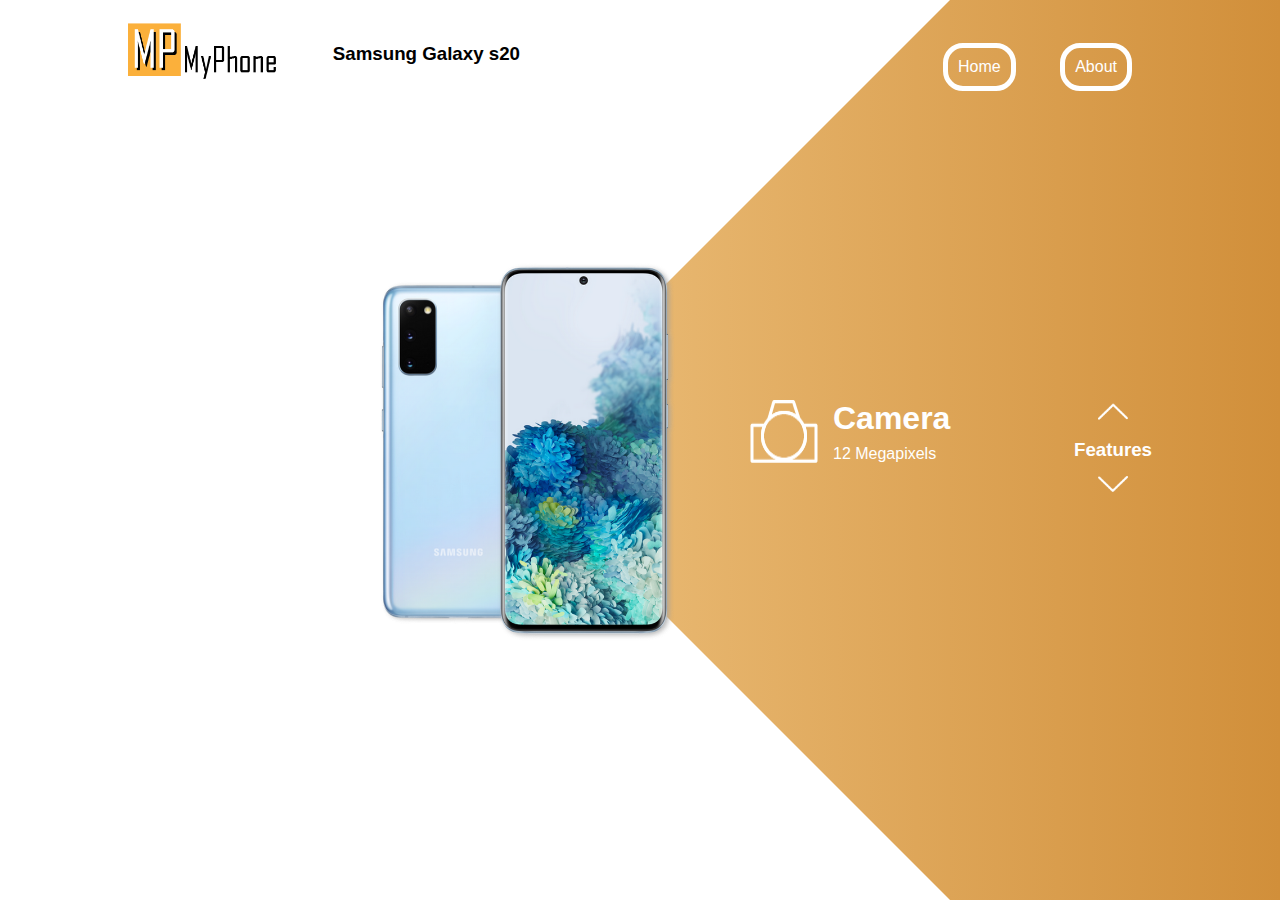
<file: index.html>
<!DOCTYPE html>
<html lang="en">
  <head>
    <meta charset="UTF-8" />
    <meta name="viewport" content="width=device-width, initial-scale=1.0" />
    <title>MyPhone</title>
    <link rel="stylesheet" href="style.css" />
  </head>

  <body>
    <div class="main">
      <nav>
        <div class="logo">
          <img src="img/logo_app.png" />
        </div>
        <div class="nav-links">
          <h3 class="mob">Samsung Galaxy s20</h3>
          <ul>
            <li class="btn1"><a href="index.html">Home</a></li>
            <li class="btn1"><a href="about.html">About</a></li>
          </ul>
        </div>
      </nav>

      <div class="information">
        <div class="overlay"></div>
        <img src="img/mobile.png" class="mobile" />
        <div id="circle">
          <div class="feature a">
            <img src="img/camera.png" />
            <div>
              <h1>Camera</h1>
              <p>12 Megapixels</p>
            </div>
          </div>
          <div class="feature b">
            <img src="img/procesor.png" />
            <div>
              <h1>Processor</h1>
              <p>Samsung Exynos 990</p>
            </div>
          </div>
          <div class="feature c">
            <img src="img/display.png" />
            <div>
              <h1>Display</h1>
              <p>6.2 inch</p>
            </div>
          </div>
          <div class="feature d">
            <img src="img/battery.png" />
            <div>
              <h1>Battery</h1>
              <p>37 hour lifespan</p>
            </div>
          </div>
        </div>
      </div>
      <div class="controls">
        <img id="upBtn" src="img/arrow.png" />
        <h3>Features</h3>
        <img id="downBtn" src="img/arrow.png" />
      </div>
    </div>

    <script src="script.js"></script>
  </body>
</html>
</file>
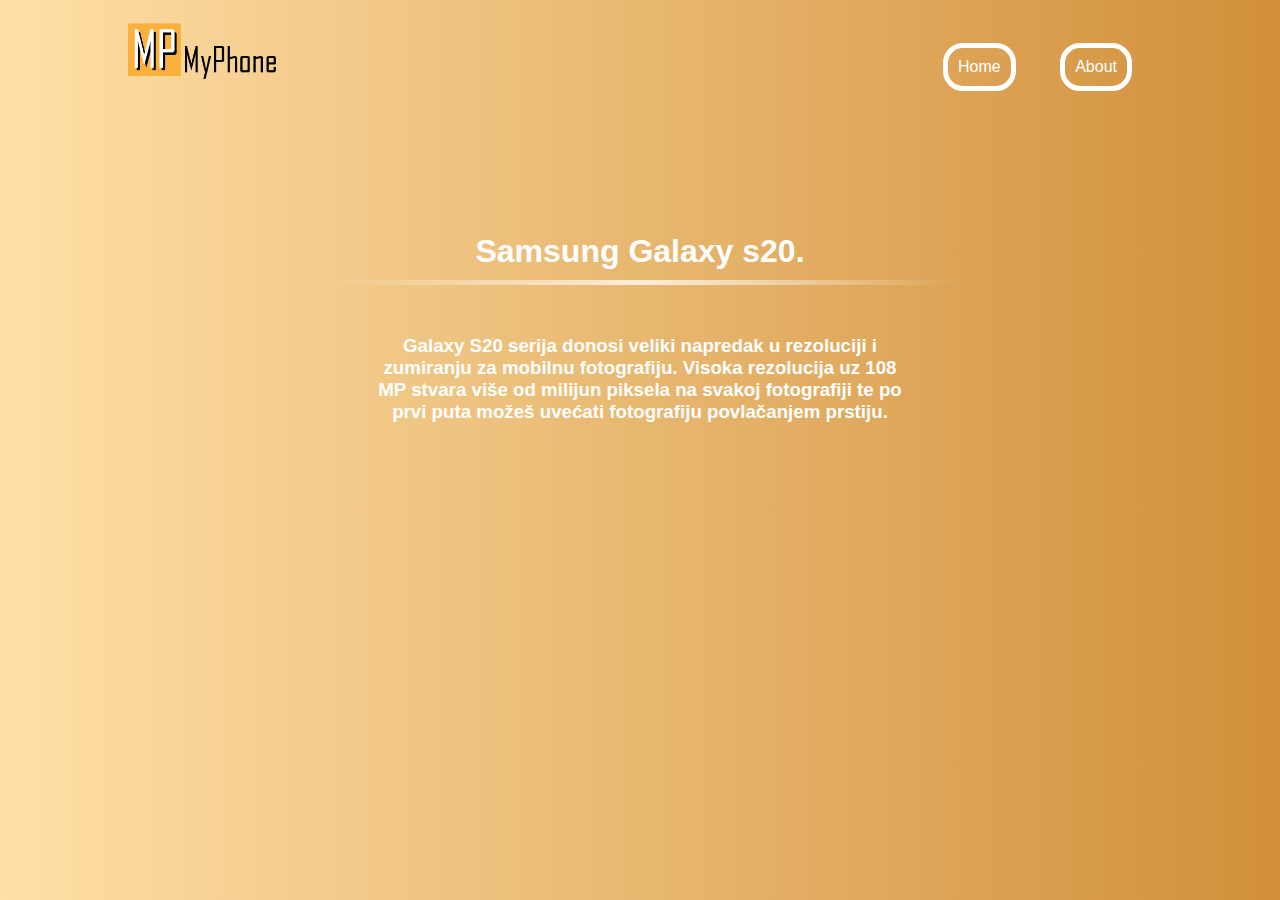
<file: about.html>
<!DOCTYPE html>
<html lang="en">
  <head>
    <meta charset="UTF-8" />
    <meta name="viewport" content="width=device-width, initial-scale=1.0" />
    <title>About</title>
    <link rel="stylesheet" href="style.css" />
  </head>

  <body>
    <div class="main">
      <nav>
        <div class="logo">
          <img src="img/logo_app.png" />
        </div>
        <div class="nav-links">
          <ul>
            <li class="btn1"><a href="index.html">Home</a></li>
            <li class="btn1"><a href="about.html">About</a></li>
          </ul>
        </div>
      </nav>
      <div class="text">
        <h1>Samsung Galaxy s20.</h1>
        <hr />
        <h3>
          Galaxy S20 serija donosi veliki napredak u rezoluciji i zumiranju za
          mobilnu fotografiju. Visoka rezolucija uz 108 MP stvara više od
          milijun piksela na svakoj fotografiji te po prvi puta možeš uvećati
          fotografiju povlačanjem prstiju.
        </h3>
      </div>
    </div>
  </body>
</html>
</file>
<file: style.css>
* {
  margin: 0;
  padding: 0;
  font-family: sans-serif;
}

.main {
  width: 100%;
  height: 100vh;
  position: relative;
  overflow: hidden;
  background: linear-gradient(to right, #ffe0a7, #d18f3a);
}
hr {
  margin-top: 10px;
  padding: 2px;
  border: 0;
  height: 1px;
  background-image: linear-gradient(
    to right,
    rgba(255, 255, 255, 0),
    rgba(255, 255, 255, 0.75),
    rgba(255, 255, 255, 0)
  );
}
nav {
  width: 80%;
  position: sticky;
  margin: 23px auto;
  z-index: 1;
  display: flex;
  align-items: center;
}

.btn1 {
  border: 5px solid #ffffff;
  padding: 10px;
  border-radius: 20px;
}

.logo {
  flex-basis: 20%;
}
.logo img {
  width: 150px;
}
.nav-links {
  flex: 1;
  text-align: right;
}
.nav-links ul li {
  list-style: none;
  display: inline-block;
  margin: 0 20px;
}
.nav-links ul li a {
  color: #fff;
  text-decoration: none;
}
.information {
  width: 1000px;
  height: 1000px;
  position: absolute;
  top: 50%;
  left: 0%;
  transform: translateY(-50%);
}
#circle {
  width: 1000px;
  height: 1000px;
  position: absolute;
  top: 0;
  left: 0;
  border-radius: 50%;
  transform: rotate(0deg);
  transition: 1s;
}
.feature img {
  width: 70%;
}
.feature {
  position: absolute;
  display: flex;
  color: #ffffff;
}
.feature div {
  margin-left: 15px;
}
.feature div p {
  margin-top: 8px;
}

.a {
  top: 450px;
  right: 150px;
  width: 10%;
}
.b {
  top: 100px;
  left: 350px;
  transform: rotate(-90deg);
}
.c {
  bottom: 450px;
  left: 50px;
  transform: rotate(180deg);
}
.d {
  bottom: 80px;
  right: 350px;
  transform: rotate(90deg);
}
.mobile {
  width: 450px;
  position: absolute;
  top: 50%;
  left: 30%;
  transform: translateY(-50%);
  z-index: 1;
}
.controls {
  position: absolute;
  right: 10%;
  top: 50%;
  transform: translateY(-50%);
  text-align: center;
}
.controls h3 {
  margin: 15px 0;
  color: #ffffff;
}

#upBtn {
  width: 30px;
  cursor: pointer;
}
#downBtn {
  width: 30px;
  cursor: pointer;
  transform: rotate(180deg);
}
.overlay {
  width: 0;
  height: 0;
  border-top: 500px solid #ffffff;
  border-right: 500px solid transparent;
  border-bottom: 500px solid #ffffff;
  border-left: 500px solid #ffffff;
  position: absolute;
  left: 0;
  top: 0;
}
.text {
  margin: auto;
  width: 50%;
  padding: 100px;
  text-align: center;
  color: #ffffff;
}
.text h3 {
  text-align: center;
  padding: 50px;
}
.mob {
  color: black;
  position: absolute;
}
</file>
